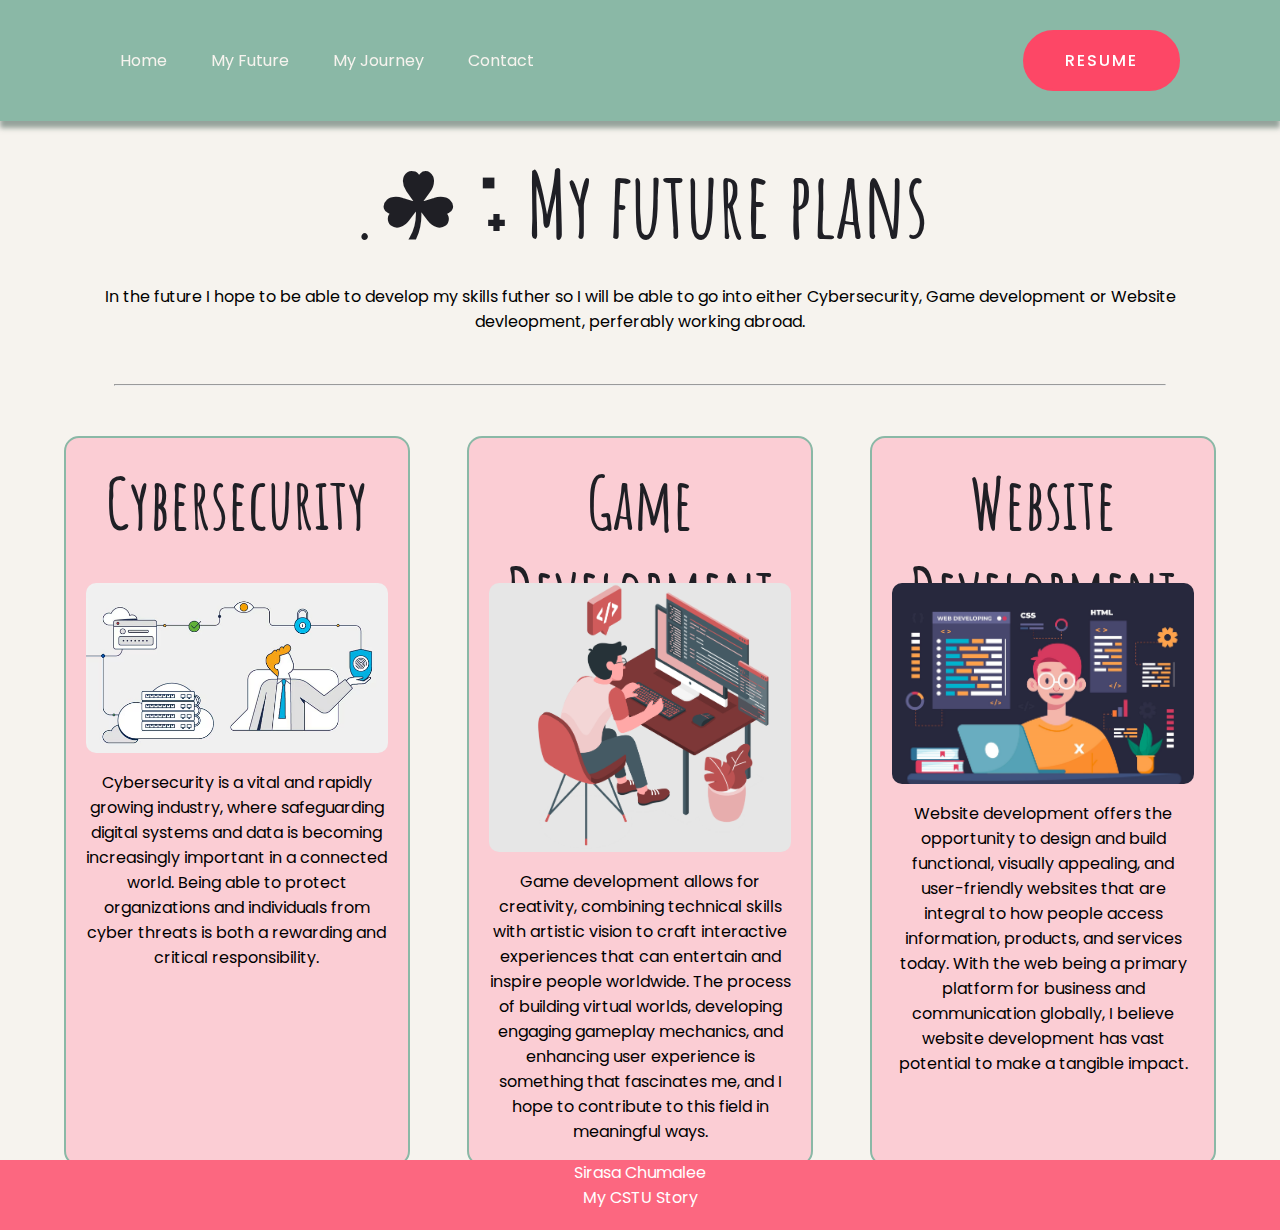
<file: myfuture.html>
<!DOCTYPE html>
<html lang="en">
<head>
    <meta charset="UTF-8">
    <meta name="viewport" content="width=device-width, initial-scale=1.0">
    <title>My Future</title>
    <!----CSS link----->
    <link rel="stylesheet" href="mystyle.css" />
    <link href='https://fonts.googleapis.com/css?family=Amatic+SC' rel='stylesheet' type='text/css'>
</head>
<body>
    <div class="hero">
        <!-- Navbar -->
        <nav>
            <ul>
              <li><a href="index.html">Home</a></li>
              <li><a href="myfuture.html">My Future</a></li>
              <li><a href="myjourney.html">My Journey</a></li>
              <li><a href="#">Contact</a></li>
            </ul>
            <a href="#" class="btn">Resume</a>
        </nav>
    
        
        <div class="text">
            <h1 style="text-align: center; font-size: 90px;"> .☘︎ ݁˖ My future plans</h1>

            <p> In the future I hope to be able to develop my skills futher so I will be able to go into either Cybersecurity, Game development or Website devleopment, perferably working abroad.</p>

            <hr>

            <div class="container">
                <div class="item">
                    <h1> Cybersecurity</h1>
                    <img src="./resources/cybersecurity.PNG">
                    <p>Cybersecurity is a vital and rapidly growing industry, where safeguarding digital systems and data is becoming increasingly important in a connected world. Being able to protect organizations and individuals from cyber threats is both a rewarding and critical responsibility.</p>
                </div>
                <div class="item">
                    <h1>Game Development</h1>
                    <img src="./resources/gamedev.PNG">
                    <p>Game development allows for creativity, combining technical skills with artistic vision to craft interactive experiences that can entertain and inspire people worldwide. The process of building virtual worlds, developing engaging gameplay mechanics, and enhancing user experience is something that fascinates me, and I hope to contribute to this field in meaningful ways.</p>
                </div>
                <div class="item">
                    <h1>Website Development</h1>
                    <img src="./resources/webdev.jpg">
                    <p>Website development offers the opportunity to design and build functional, visually appealing, and user-friendly websites that are integral to how people access information, products, and services today. With the web being a primary platform for business and communication globally, I believe website development has vast potential to make a tangible impact.</p>
                </div>
              </div>
            
            
    
    
    
        </div>
            <!-- Footer -->
            <footer>
                <p>Sirasa Chumalee<br>
                My CSTU Story</p>
            </footer>
        </div>
</body>
</html>
</file>
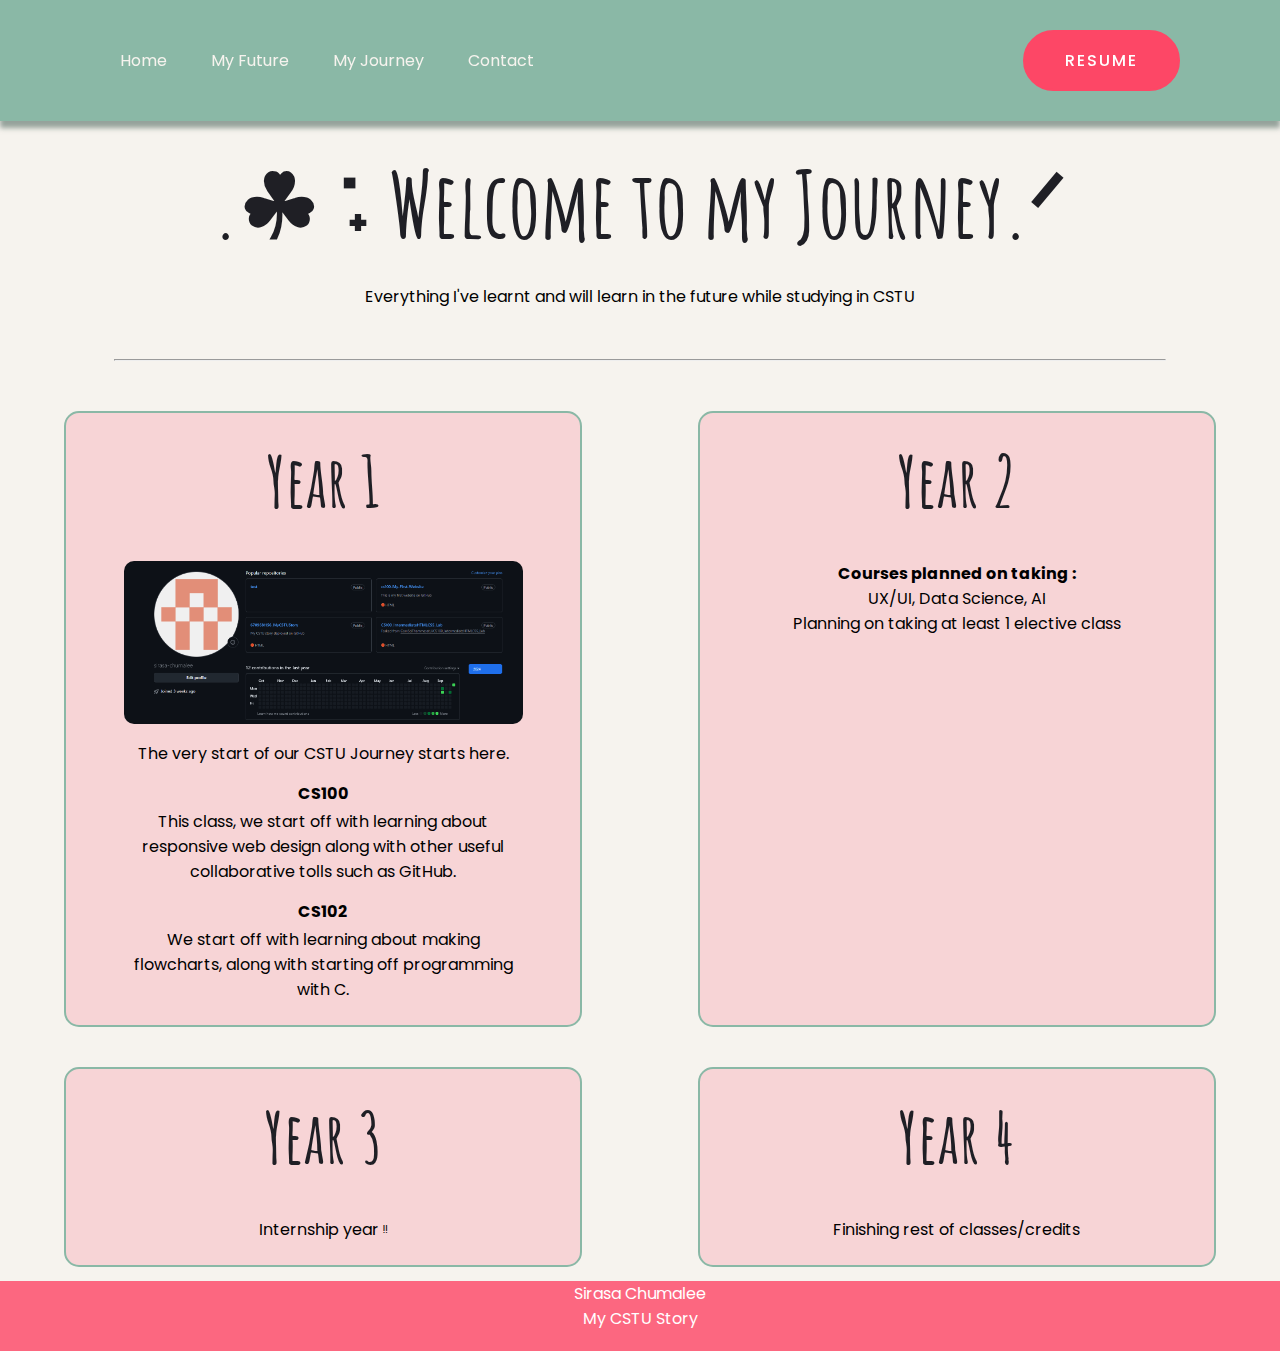
<file: myjourney.html>
<!DOCTYPE html>
<html lang="en">
<head>
    <meta charset="UTF-8">
    <title>My Journey</title>
    <!----CSS link----->
    <link rel="stylesheet" href="mystyle.css">
    <link href='https://fonts.googleapis.com/css?family=Amatic+SC' rel='stylesheet' type='text/css'>

</head>
<body>
    <div class="hero">
    <!-- Navbar -->
    <nav>
        <ul>
          <li><a href="index.html">Home</a></li>
          <li><a href="myfuture.html">My Future</a></li>
          <li><a href="myjourney.html">My Journey</a></li>
          <li><a href="#">Contact</a></li>
        </ul>
        <a href="#" class="btn">Resume</a>
    </nav>

    
    <div class="text">
        <h1 style="text-align: center; font-size: 90px;"> .☘︎ ݁˖ Welcome to my Journey.ᐟ</h1>
        <p> Everything I've learnt and will learn in the future while studying in CSTU </p>

        <hr>
    <div class="container">
        <div class="y1">
            <h1> Year 1</h1>
            <img src="./resources/github.PNG">
            <p> The very start of our CSTU Journey starts here.</p>
            <h4>CS100</h4>
            <p> This class, we start off with learning about responsive web design along with other useful collaborative tolls such as GitHub.</p>
            <h4> CS102</h4>
            <p>
                We start off with learning about making flowcharts, along with starting off programming with C.
            </p>
            
        </div>
        <div class="y2">
            <h1> Year 2 </h1>
            <h4>Courses planned on taking : </h4>  
                <p> UX/UI, Data Science, AI  </p>
                <p>Planning on taking at least 1 elective class </p>
        </div>    
        <div class="y3">
            <h1> Year 3</h1>
            <p>Internship year ᵎᵎ</p>
            
        </div>
        <div class="y4">
            <h1> Year 4 </h1>
            <p>Finishing rest of classes/credits</p>

        </div>
    </div>
        
        



    </div>
        <!-- Footer -->
        <footer>
            <p>Sirasa Chumalee<br>
            My CSTU Story</p>
        </footer>
    </div>


</body>
</html>
</file>
<file: mystyle.css>
@import url("https://fonts.googleapis.com/css2?family=Poppins:wght@400;500;600;700&display=swap");

* {
    margin: 0;
    padding: 0;
    box-sizing: border-box;
    font-family: "Poppins", sans-serif;
}
body {
    background-color:#F6F3EE;
}
a {
    text-decoration: none;
}
.hero {
    position: relative;
    width: 100%;
    min-height: 100vh;
}
nav {
    background-color: #8ab8a6;
    display: flex;
    align-items: center;
    justify-content: space-between;
    padding: 30px 100px;
    box-shadow: 0px 7px 5px 0px rgba(79, 103, 94, 0.58); 
    position: -webkit-sticky;
    position: sticky;
    top: 0;
    z-index: 1000;
}
nav ul li {
    list-style: none;
    display: inline-block;
    padding: 10px 20px;
}
nav ul li a {
    color: #F6F3EE;
    position: relative;
    padding: 5px 0;
}
nav ul li a:hover {
    color: #fd4766;
}
nav ul li a:after {
    content: "";
    position: absolute;
    left: 0;
    width: 0;
    height: 3px;
    background: #fd4766;
    transition: 0.3s;
    bottom: 0;
}
nav ul li a:hover:after {
    width: 100%;
}

.column {
    float:left;
}
.row:after {
    content:"";
    display: table;
    clear:both;
}
.btn {
    color: #fff;
    font-size: 16px;
    text-transform: uppercase;
    letter-spacing: 2px;
    padding: 16px 40px;
    border-radius: 500px;
    display: inline-block;
    font-weight: 500;
    transition: all 0.4s ease-in-out;
    background-size: 152% 100%;
    background: #fd4766;
    border: 2px solid #fd4766;
}
.btn:hover {
    background: transparent;
    border-color: #fd4766;
    color: #fd4766;
}
.content {
    position: absolute;
    top: 35%;
    left: 7%;
    right: 7%;
}
.right_c {
    width: 40%;
    padding: 0px 15px 50px 35px;
    border-left-style: solid;
    border-color: #cbb6b9;
    background-image: url('./resources/bg.png');
    background-repeat: no-repeat;
    background-size: cover;
}
.content .title {
  color: #0a0a0a;
  font-size: 20px;
  text-transform: uppercase;
  letter-spacing: 4px;
  display: inline-block;
  margin-bottom: 20px;
  background: linear-gradient(
    120deg,
    #89b7a5 20.69%,
    #1c99fe 50.19%,
    #fd4766 79.69%
  );
  -webkit-background-clip: text;
  background-clip: text;
  -webkit-text-fill-color: transparent;
}
.content h1{
    font-family: 'Amatic SC', cursive;
    color: #1f1f25;
    height: 125px;
    font-size: 110px;
    font-weight: 900;
    line-height: 90px;
    text-transform: inherit;
}
.content h1 span {
    font-family: 'Amatic SC', cursive;
    color: #fd4766;
}
.content p {
    width: 55%;
    color: #202020;
    margin-top: 25px;
    margin-bottom: 30px;
}
.cardrow .column{
    float: left;
    width: 25%;
    padding: 0 10px;
}
.cardrow .row, .language {
    margin: 0 -5px;
    display: flex;
    align-items: center;
    justify-content: center;
    text-align: center;
}
@media screen and (max-width: 600px) {
    .column {
      width: 100%;
      display: block;
      margin-bottom: 20px;
    }
}
.card {
    box-shadow: 0 4px 8px 0 rgba(0, 0, 0, 0.2);
    padding: 16px;
    text-align: center;
    background-color: #def5ec;
}
.card img {
    border-radius: 9px;
    height: 250px;
    width:200px;
}
.language label{
    font-size: larger;
    font-weight: bold;
    padding: 20px;
}
hr {
    margin: 50px;
}
footer {
    position: absolute;
    width: 100%;
    bottom: 0px;
    height: 70px;
    background-color: #fc6780;
    color: white;
    justify-content: center;
    align-items: center;
    text-align: center;
}
div.gallery {
    border: 1px solid #ccc;
}
div.gallery:hover {
    border: 1px solid #fc6780;
}
div.gallery img {
    width: 100%;
}
  div.desc {
    padding: 15px;
    text-align: center;
}
.responsive {
    padding: 0 6px;
    float: left;
    width: 24.99999%;
}
.clearfix:after {
    content: "";
    display: table;
    clear: both;
}
.image_gallery {
    display: flex;
    text-align: center;
    justify-content: center;
}
.text {
    text-align:center;
    margin: 3% 5% 0% 5%;
    padding-bottom: 5%;
}
.text h1 {
    font-family: 'Amatic SC', cursive;
    color: #1f1f25;
    height: 125px;
    font-size: 90px;
    font-weight: 900;
    line-height: 90px;
    text-transform: inherit;
}
.container {
    display: flex;
    flex-wrap: wrap;
    justify-content: space-between;
    gap: 20px;
}
.y1, .y2, .y3, .y4 {
    width: 45%;
    margin-bottom: 20px;
    border: 2px solid #8ab8a6;
    border-radius: 15px;
    background-color: #fa879a48;
    padding: 2% 5% 2% 5%;
    text-align: center;
}
.container img {
    width: 100%; 
    height: auto; 
    margin-bottom: 10px;
    border-radius: 10px;
}
.container .item {
    width: 30%; 
    padding: 20px; 
    border-radius: 15px;
    background-color: #fcc1cbc0;
    text-align: center; 
    border: 2px solid #8ab8a6;
    height:auto;
}
.container h1 {
    font-size: 70px;
}
.y1 h4 {
    padding: 15px 0 3px 0;
}
</file>
